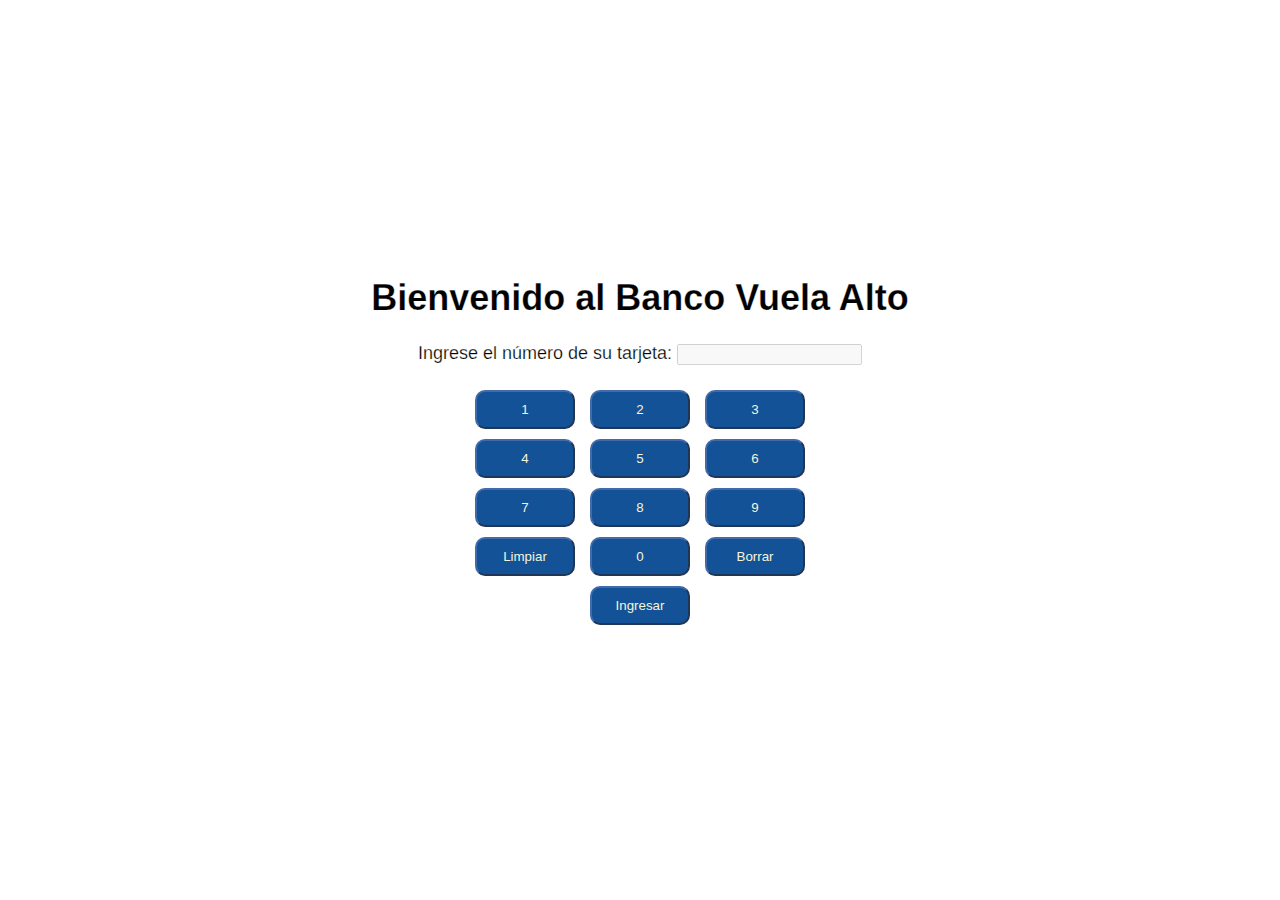
<file: index.html>
<!DOCTYPE html>
<html lang="es">
<head>
    <meta charset="UTF-8">
    <meta name="viewport" content="width=device-width, initial-scale=1.0">
    <title>Página de Inicio - Banco XYZ</title>
<link rel="stylesheet" href="Css/Estilos.css">
</head>
<body>
    <div class="background">
        <div class="centered">
            <h1>Bienvenido al Banco Vuela Alto</h1>
            <div id="cardInput">
                <label for="cardNumber">Ingrese el número de su tarjeta:</label>
                <input type="text" id="cardNumber" maxlength="16" disabled>
                
                <div class="num-buttons">
                    <button onclick="addNumber('1')">1</button>
                    <button onclick="addNumber('2')">2</button>
                    <button onclick="addNumber('3')">3</button>
                    <br>
                    <button onclick="addNumber('4')">4</button>
                    <button onclick="addNumber('5')">5</button>
                    <button onclick="addNumber('6')">6</button>
                    <br>
                    <button onclick="addNumber('7')">7</button>
                    <button onclick="addNumber('8')">8</button>
                    <button onclick="addNumber('9')">9</button>
                    <br>
                    <button onclick="clearNumber()">Limpiar</button>
                    <button onclick="addNumber('0')">0</button>
                    <button onclick="removeLast()">Borrar</button>
                        <div class="Ingresar">
                        <button onclick="checkCardNumber()">Ingresar</button>
                        <p id="cardError" class="error"></p>
                    </div> 
                </div> 
            </div>
        </div>
    </div>

    <script src="Js/Tarjeta-ingreso.js"></script>

</body>
</html>
</file>
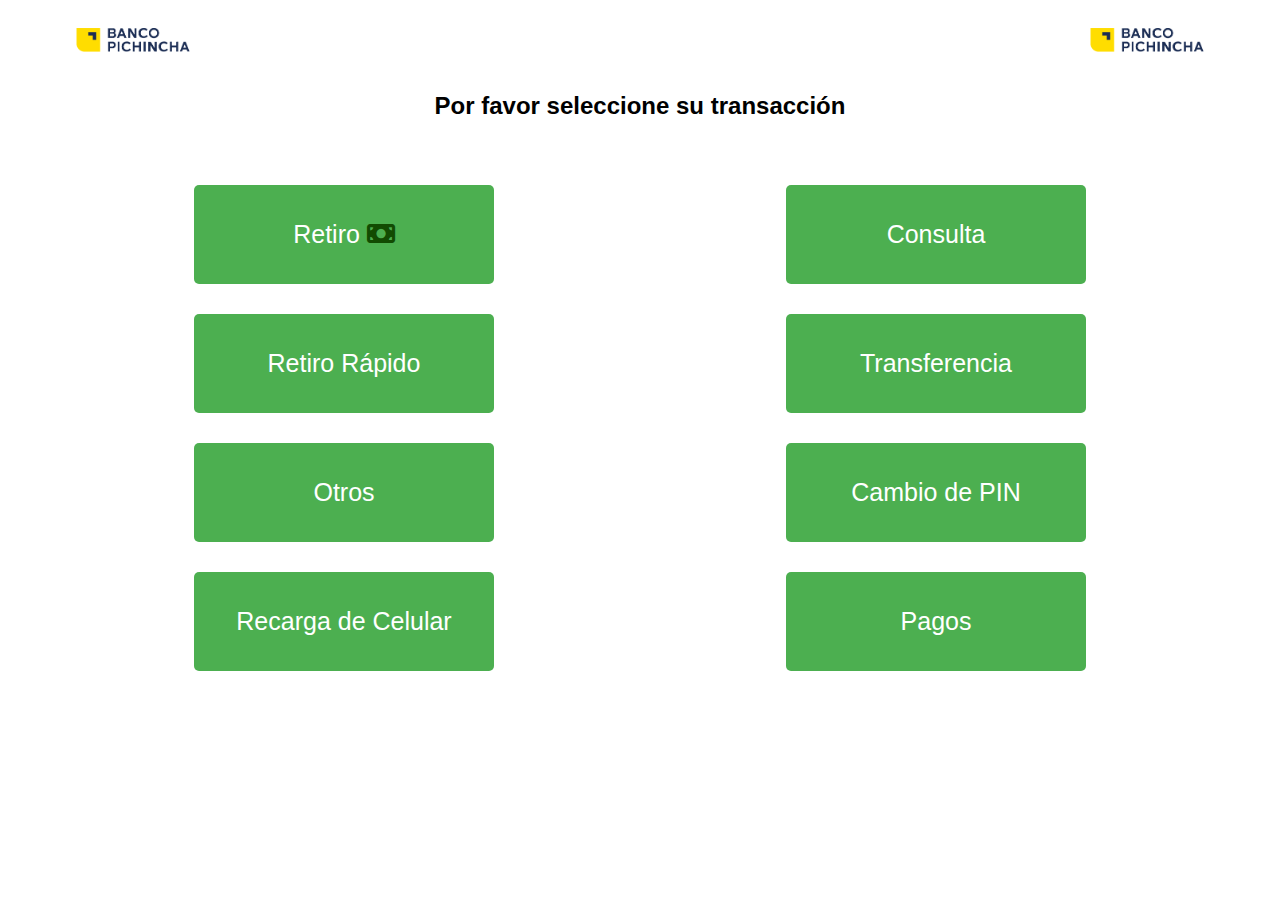
<file: MenuCajero.html>
<!DOCTYPE html>
<html lang="es">
<head>
  <meta charset="UTF-8">
  <meta name="viewport" content="width=device-width, initial-scale=1.0">
  <title>Menú de Cajero</title>
  <link rel="stylesheet" href="Css/Estilo-menu.css">
  <link rel="stylesheet" href="https://cdnjs.cloudflare.com/ajax/libs/font-awesome/6.4.0/css/all.min.css">
</head>
<body>

<div class="header">
  <img src="Resource/uwu.png" alt="Logo de tu banco" class="logo">
  <img src="Resource/uwu.png" alt="Logo izquierda" class="logo">
</div>

    <h2 class="title">Por favor seleccione su transacción</h2>

<div class="container">
  <div class="column">
    <button class="button">Retiro
        <i class="fa-solid fa-money-bill" style="color: #124b02;">
        </i>
    </button>
    <button class="button">Retiro Rápido</button>
    <button class="button">Otros</button>
    <button class="button">Recarga de Celular</button>
  </div>

  <div class="spacer">
  </div>

  <div class="column">
    <button class="button">Consulta</button>
    <button class="button">Transferencia</button>
    <button class="button">Cambio de PIN</button>
    <button class="button">Pagos</button>
  </div>
</div>

</body>
</html>
</file>
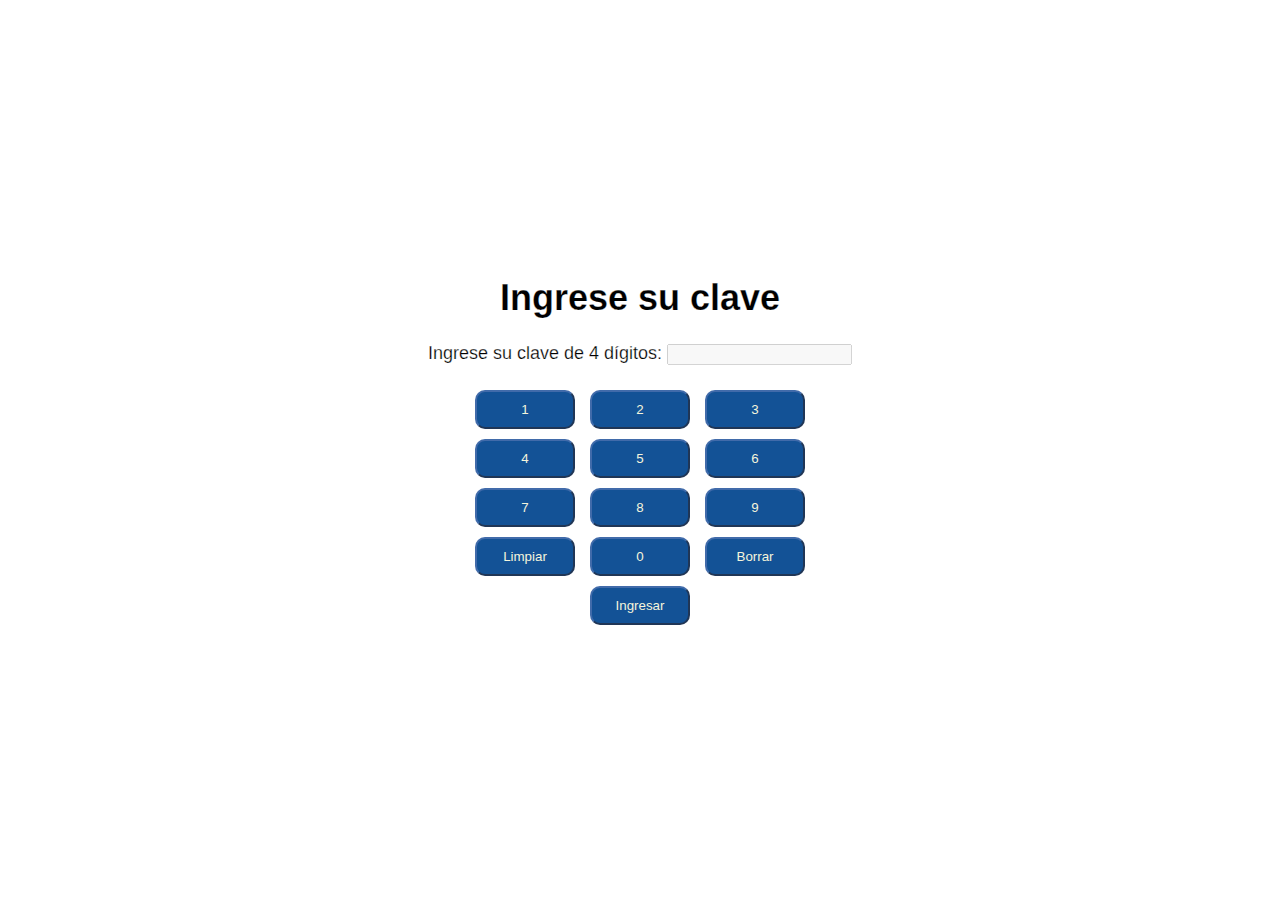
<file: Pin.html>
<!DOCTYPE html>
<html lang="es">
<head>
    <meta charset="UTF-8">
    <meta name="viewport" content="width=device-width, initial-scale=1.0">
    <title>Ingreso de Clave - Banco XYZ</title>
    <link rel="stylesheet" href="Css/Estilos.css">
</head>
<body>
    <div class="background">
        <div class="centered">
            <h1>Ingrese su clave</h1>
            <div id="pinInput">
                <label for="pin">Ingrese su clave de 4 dígitos:</label>
                <input type="password" id="pin" maxlength="4" disabled>
                <div class="num-buttons">
                    <button onclick="addNumber('1')">1</button>
                    <button onclick="addNumber('2')">2</button>
                    <button onclick="addNumber('3')">3</button>
                    <br>
                    <button onclick="addNumber('4')">4</button>
                    <button onclick="addNumber('5')">5</button>
                    <button onclick="addNumber('6')">6</button>
                    <br>
                    <button onclick="addNumber('7')">7</button>
                    <button onclick="addNumber('8')">8</button>
                    <button onclick="addNumber('9')">9</button>
                    <br>
                    <button onclick="clearPin()">Limpiar</button>
                    <button onclick="addNumber('0')">0</button>
                    <button onclick="removeLast()">Borrar</button>
                    <div>
                    <button onclick="checkPin()">Ingresar</button>
                    <p id="pinError" class="error"></p>
                </div>
            </div>
        </div>
    </div>
</div>

    <script src="Js/Pin-ingreso.js"></script>
</body>
</html>
</file>
<file: Css/Estilos.css>
body, html {
  margin: 0;
  padding: 0;
  height: 100%;
  
}

body {
  font-family: 'Segoe UI', Tahoma, Geneva, Verdana, sans-serif;
  font-size: large;
}

.background {
  background-image: url('https://img.freepik.com/vector-gratis/fondo-rayas-geometricas-diagonales-amarillas-semitono-detallado_1409-1451.jpg?w=1060&t=st=1714048263~exp=1714048863~hmac=fca5570d7789c8f80dc5e38e3a9ebdd385b35a96bbd3452c749f57b0ea661477');
  background-size: cover;
  height: 100%;
  display: flex;
  justify-content: center;
  align-items: center;
}

.centered {
  text-align: center;
  
  -webkit-text-stroke: 0.25px rgb(255, 255, 255); /* Borde de 1 píxel de color negro */

    color: rgb(0, 0, 0); /* Color del texto */
}


.error {
  color: red;
}



.num-buttons {
  text-align: center;
  
  -webkit-text-stroke: 0px rgb(255, 255, 255); /* Borde de 1 píxel de color negro */

    color: white; /* Color del texto */
    margin-top: 20px;

}



button {
  
  margin: 5px;
  padding: 10px;
  width: 100px;
  border-radius: 10px;
  border-color: rgb(65, 107, 170);
  background-color: rgb(19, 82, 150);
  transition: background-color 0.50s ease;
  color: beige;
 
}

button:hover{
  background-color: rgb(65, 107, 170);
  color: rgb(255, 255, 255);
}
button:active{
  background-color: azure;
  transition: background-color 0s ease-out;
  color: rgb(11, 11, 11)
}
</file>
<file: Css/Estilo-menu.css>
body {
    font-family: Arial, sans-serif;
  }
  
  .header {
    display: flex;
    justify-content: space-between;
    align-items: center;
    padding: 20px 50px;
  }
  
  .logo {
    width: 150px;
  }
  
  
  .container {
    display: flex;
    justify-content: space-between;
    margin: 20px 50px;
  }

  .title {
    text-align: center;
    margin-bottom: 50px;
  }
  
  .column {
    flex: 1;
    display: flex;
    flex-direction: column;
    align-items: center;
  }
  
  .button {
    padding: 35px;
    margin: 15px;
    font-size: 25px;
    background-color: #4CAF50;
    color: white;
    border: none;
    border-radius: 5px;
    cursor: pointer;
    width: 300px; /* Ancho fijo para los botones */
    transition: background-color 0.5s ease;
    box-shadow: #1f1f1f;

  }
  
  .button:hover {
    background-color: #93f190;
    color: rgb(75, 106, 67);
  }
  
  .spacer {
    width: 20px;
  }
</file>
